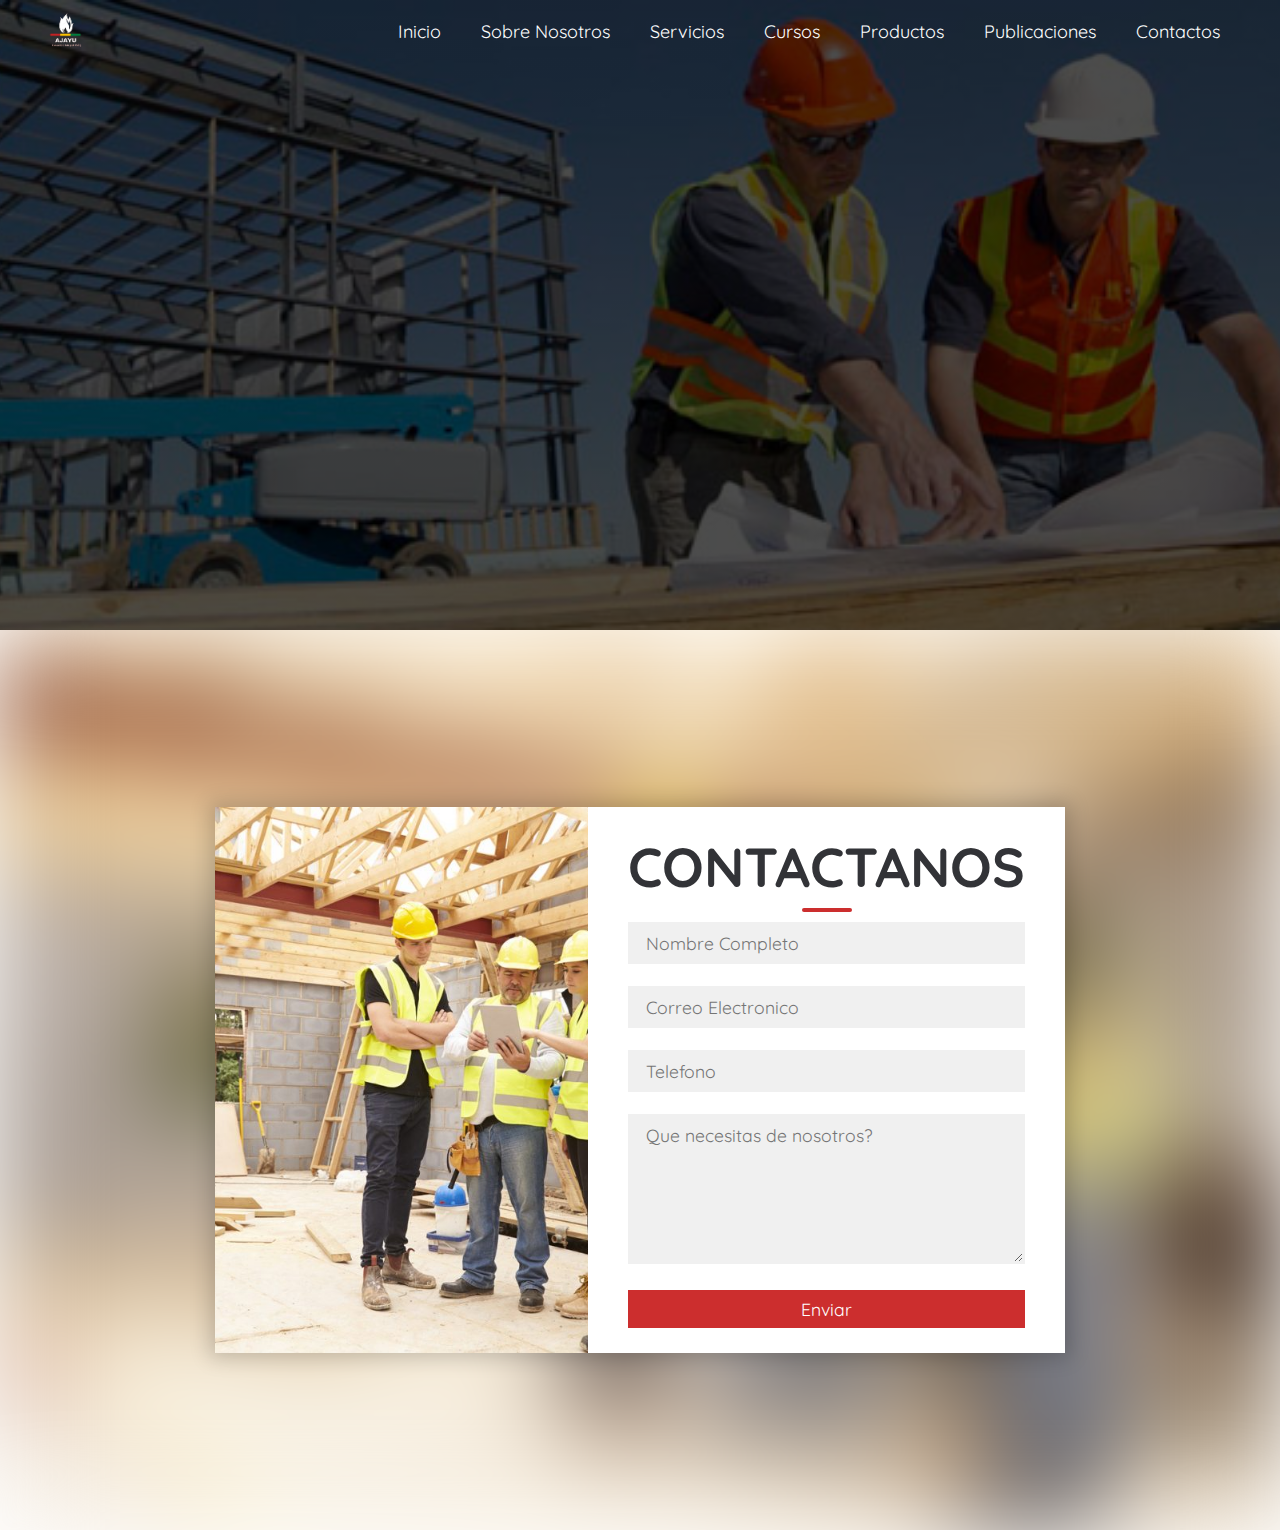
<file: contactanos.html>
<!DOCTYPE html>
<html>
<head>
	<title>Contactanos</title>

    <link rel="stylesheet" type="text/css" href="style.css" media="screen" />

	<link rel="stylesheet" type="text/css" href="contactanosStyle.css">
	<link href="https://fonts.googleapis.com/css?family=Quicksand&display=swap" rel="stylesheet">
	<meta name="viewport" content="width=device-width,initial-scale=1.0,minimum-scale=1.0,maximum-scale=1.0">
</head>
<body>

    <header class="header">
        <div class="menu container">
            <a href="#" src="imagen/logo.jpg" class="logo"> <img src="imagen/LOGOTIPO_ACTUAL_1-removebg-preview.png" class="menu-icono" alt=""></a>
            <input type="checkbox" id="menu"/>
            <!-- <label form="menu">
                <img src="imagen/menu.png" class="menu-icono" alt="">
            </label> -->

            <nav class="navigation">
                <ul>
                    <li><a href="index.html">Inicio</a></li>
                    <li><a href="sobreNosotros.html">Sobre Nosotros</a></li>
                    <li><a href="#">Servicios</a>
                        <ul>
                            <li><a href="Servicio1.html">Servicio 1</a></li>
                            <li><a href="#">Servicio 2</a></li>
                            <li><a href="#">Servicio 3</a></li>
                            <li><a href="#">Servicio 4</a></li>
                        </ul>
                    </li>

                    <li><a href="#">Cursos</a>
                        <ul>
                            <li><a href="curso1.html">Curso 1</a></li>
                            <li><a href="#">Curso  2</a></li>
                            <li><a href="#">Curso  3</a></li>
                            <li><a href="#">Curso  4</a></li>
                        </ul>
                    </li>
                    <li><a href="productos.html">Productos</a></li>
                    <li><a href="publicaciones.html">Publicaciones</a></li>
                    <li><a href="contactanos.html">Contactos</a></li>
                </ul>
            </nav>
        </div>

        <div class="header-content3 container3">

            
           
        </div>
   </header>

	<div class="container2">
		<div class="contact-box">
			<div class="left"></div>
			<div class="right">
				<h2>Contactanos</h2>
				<input type="text" class="field" placeholder="Nombre Completo">
				<input type="text" class="field" placeholder="Correo Electronico">
				<input type="text" class="field" placeholder="Telefono">
				<textarea placeholder="Que necesitas de nosotros?" class="field"></textarea>
				<button class="btn">Enviar</button>
			</div>
		</div>
	</div>
</body>
</html>
</file>
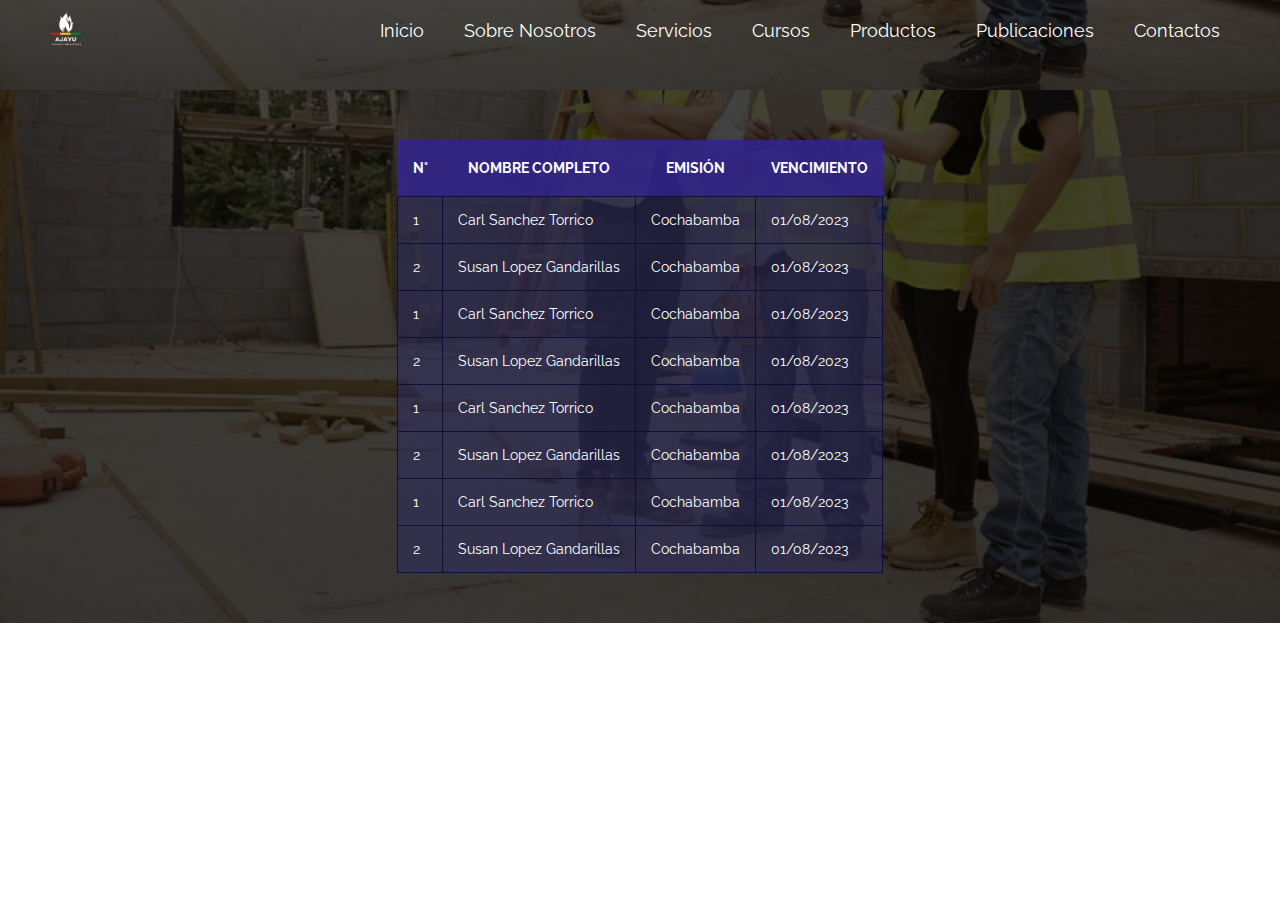
<file: curso1.html>
<!DOCTYPE html>
<html lang="en">
<head>
    <meta charset="UTF-8">
    <meta name="viewport" content="width=device-width, initial-scale=1.0">
    <title>Curso 1</title>
    <link rel="stylesheet" type="text/css" href="style.css" media="screen" />
    <link rel="stylesheet" type="text/css" href="styleTable.css" media="screen" />
</head>
<body>
    
    <header class="header2">
        <div class="menu container">
            <a href="#" class="logo"> <img src="imagen/LOGOTIPO_ACTUAL_1-removebg-preview.png" class="menu-icono" alt=""></a>
            <input type="checkbox" id="menu"/>
            <!-- <label form="menu">
                <img src="imagen/menu.png" class="menu-icono" alt="">
            </label> -->

            <nav class="navigation">
                <ul>
                    <li><a href="index.html">Inicio</a></li>
                    <li><a href="sobreNosotros.html">Sobre Nosotros</a></li>
                    <li><a href="#">Servicios</a>
                        <ul>
                            <li><a href="Servicio1.html">Servicio 1</a></li>
                            <li><a href="#">Servicio 2</a></li>
                            <li><a href="#">Servicio 3</a></li>
                            <li><a href="#">Servicio 4</a></li>
                        </ul>
                    </li>

                    <li><a href="#">Cursos</a>
                        <ul>
                            <li><a href="curso1.html">Curso 1</a></li>
                            <li><a href="#">Curso  2</a></li>
                            <li><a href="#">Curso  3</a></li>
                            <li><a href="#">Curso  4</a></li>
                        </ul>
                    </li>
                    <li><a href="productos.html">Productos</a></li>
                    <li><a href="publicaciones.html">Publicaciones</a></li>
                    <li><a href="contactanos.html">Contactos</a></li>
                </ul>
            </nav>
        </div>
   </header>

<div class="body2">
   <div class="containerTable">
    <table>
        <thead>
           <tr>
            <th>N°</th>
            <th>Nombre Completo</th>
            <th>Emisión</th>
            <th>Vencimiento</th>
           </tr>
        </thead>

        <tbody>
            <tr>
                <td>1</td>
                <td>Carl Sanchez Torrico</td>
                <td>Cochabamba</td>
                <td>01/08/2023</td>
            </tr>

            <tr>
                <td>2</td>
                <td>Susan Lopez Gandarillas</td>
                <td>Cochabamba</td>
                <td>01/08/2023</td>
            </tr>

            <tr>
                <td>1</td>
                <td>Carl Sanchez Torrico</td>
                <td>Cochabamba</td>
                <td>01/08/2023</td>
            </tr>

            <tr>
                <td>2</td>
                <td>Susan Lopez Gandarillas</td>
                <td>Cochabamba</td>
                <td>01/08/2023</td>
            </tr>

            <tr>
                <td>1</td>
                <td>Carl Sanchez Torrico</td>
                <td>Cochabamba</td>
                <td>01/08/2023</td>
            </tr>

            <tr>
                <td>2</td>
                <td>Susan Lopez Gandarillas</td>
                <td>Cochabamba</td>
                <td>01/08/2023</td>
            </tr>

            <tr>
                <td>1</td>
                <td>Carl Sanchez Torrico</td>
                <td>Cochabamba</td>
                <td>01/08/2023</td>
            </tr>

            <tr>
                <td>2</td>
                <td>Susan Lopez Gandarillas</td>
                <td>Cochabamba</td>
                <td>01/08/2023</td>
            </tr>

        </tbody>
    </table>
   </div>
</div>


</body>
</html>
</file>
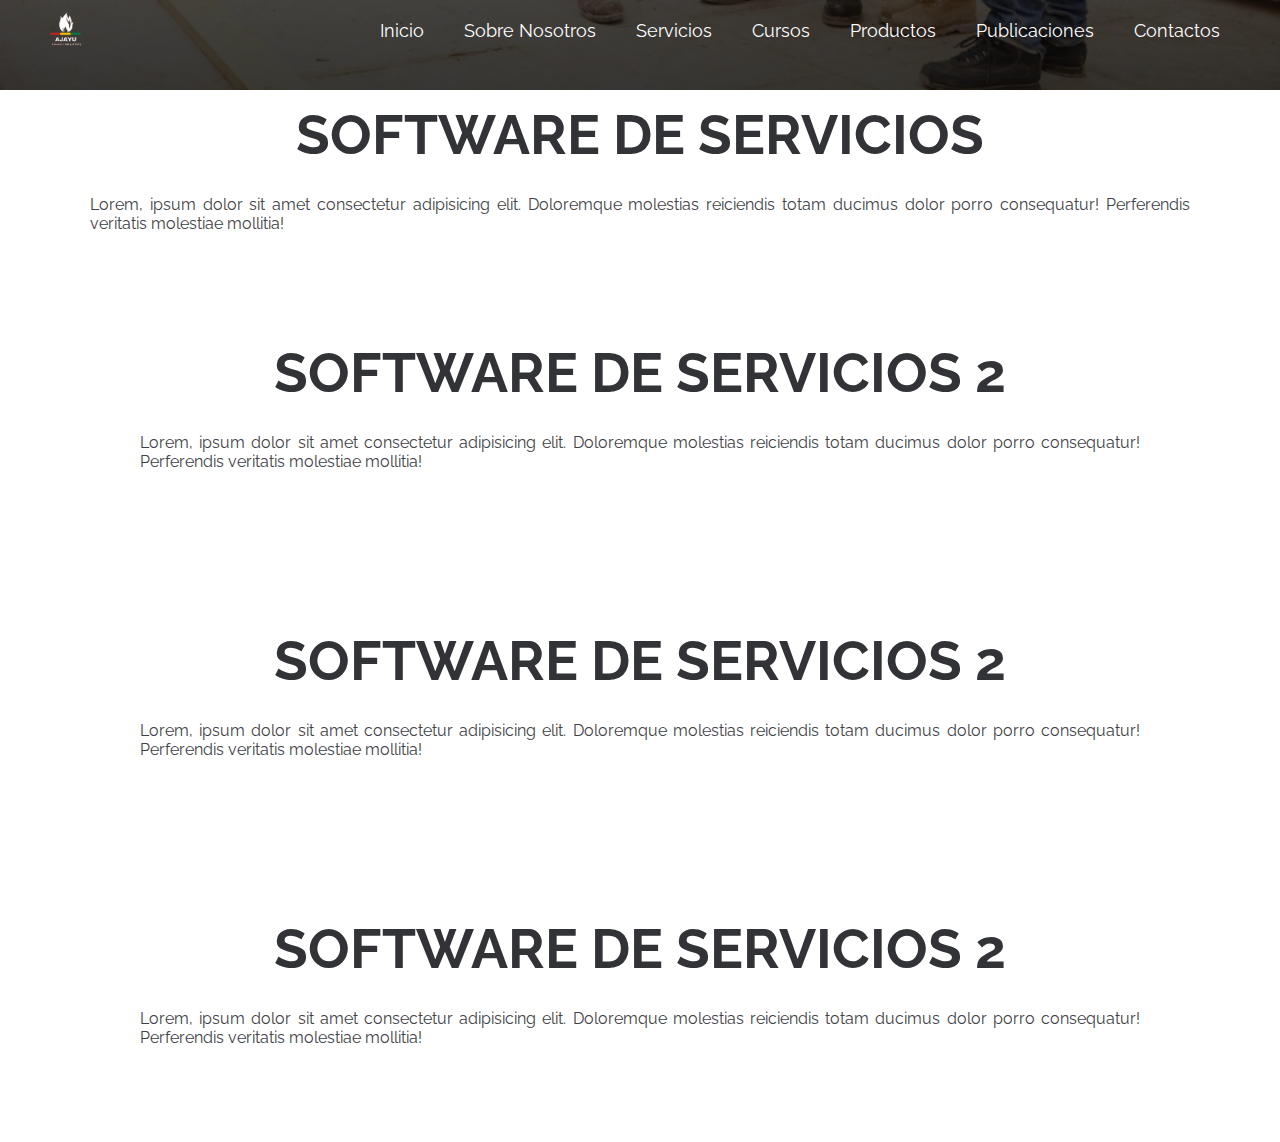
<file: publicaciones.html>
<!DOCTYPE html>
<html lang="en">
<head>
    <meta charset="UTF-8">
    <meta name="viewport" content="width=device-width, initial-scale=1.0">
    <title>Publicaciones</title>
    <link rel="stylesheet" type="text/css" href="style.css" media="screen" />
</head>
<body>
    
    <header class="header2">
        <div class="menu container">
            <a href="#"  class="logo"> <img src="imagen/LOGOTIPO_ACTUAL_1-removebg-preview.png" class="menu-icono" alt=""></a>
            <input type="checkbox" id="menu"/>
            <!-- <label form="menu">
                <img src="imagen/menu.png" class="menu-icono" alt="">
            </label> -->

            <nav class="navigation">
                <ul>
                    <li><a href="index.html">Inicio</a></li>
                    <li><a href="sobreNosotros.html">Sobre Nosotros</a></li>
                    <li><a href="#">Servicios</a>
                        <ul>
                            <li><a href="Servicio1.html">Servicio 1</a></li>
                            <li><a href="#">Servicio 2</a></li>
                            <li><a href="#">Servicio 3</a></li>
                            <li><a href="#">Servicio 4</a></li>
                        </ul>
                    </li>

                    <li><a href="#">Cursos</a>
                        <ul>
                            <li><a href="curso1.html">Curso 1</a></li>
                            <li><a href="#">Curso  2</a></li>
                            <li><a href="#">Curso  3</a></li>
                            <li><a href="#">Curso  4</a></li>
                        </ul>
                    </li>
                    <li><a href="productos.html">Productos</a></li>
                    <li><a href="publicaciones.html">Publicaciones</a></li>
                    <li><a href="contactanos.html">Contactos</a></li>
                </ul>
            </nav>
        </div>

   </header>



   <section class="coffee2">

    <div class="coffee-content container">
       <h2 class="service" style="margin-bottom: 5px;" >Software de Servicios</h2>
       <p class="txt-p2">
           Lorem, ipsum dolor sit amet consectetur adipisicing elit. Doloremque
            molestias reiciendis totam ducimus dolor porro consequatur! Perferendis veritatis molestiae mollitia!
       </p>

       <section class="seccion2">
        <h2 class="service">Software de Servicios 2</h2>
       <p class="txt-p2">
           Lorem, ipsum dolor sit amet consectetur adipisicing elit. Doloremque
            molestias reiciendis totam ducimus dolor porro consequatur! Perferendis veritatis molestiae mollitia!
       </p>
       </section>


       <section class="seccion2">
        <h2 class="service">Software de Servicios 2</h2>
       <p class="txt-p2">
           Lorem, ipsum dolor sit amet consectetur adipisicing elit. Doloremque
            molestias reiciendis totam ducimus dolor porro consequatur! Perferendis veritatis molestiae mollitia!
       </p>
       </section>



       <section class="seccion2">
        <h2 class="service">Software de Servicios 2</h2>
       <p class="txt-p2">
           Lorem, ipsum dolor sit amet consectetur adipisicing elit. Doloremque
            molestias reiciendis totam ducimus dolor porro consequatur! Perferendis veritatis molestiae mollitia!
       </p>
       </section>

    </div>
  </section>

</body>
</html>
</file>
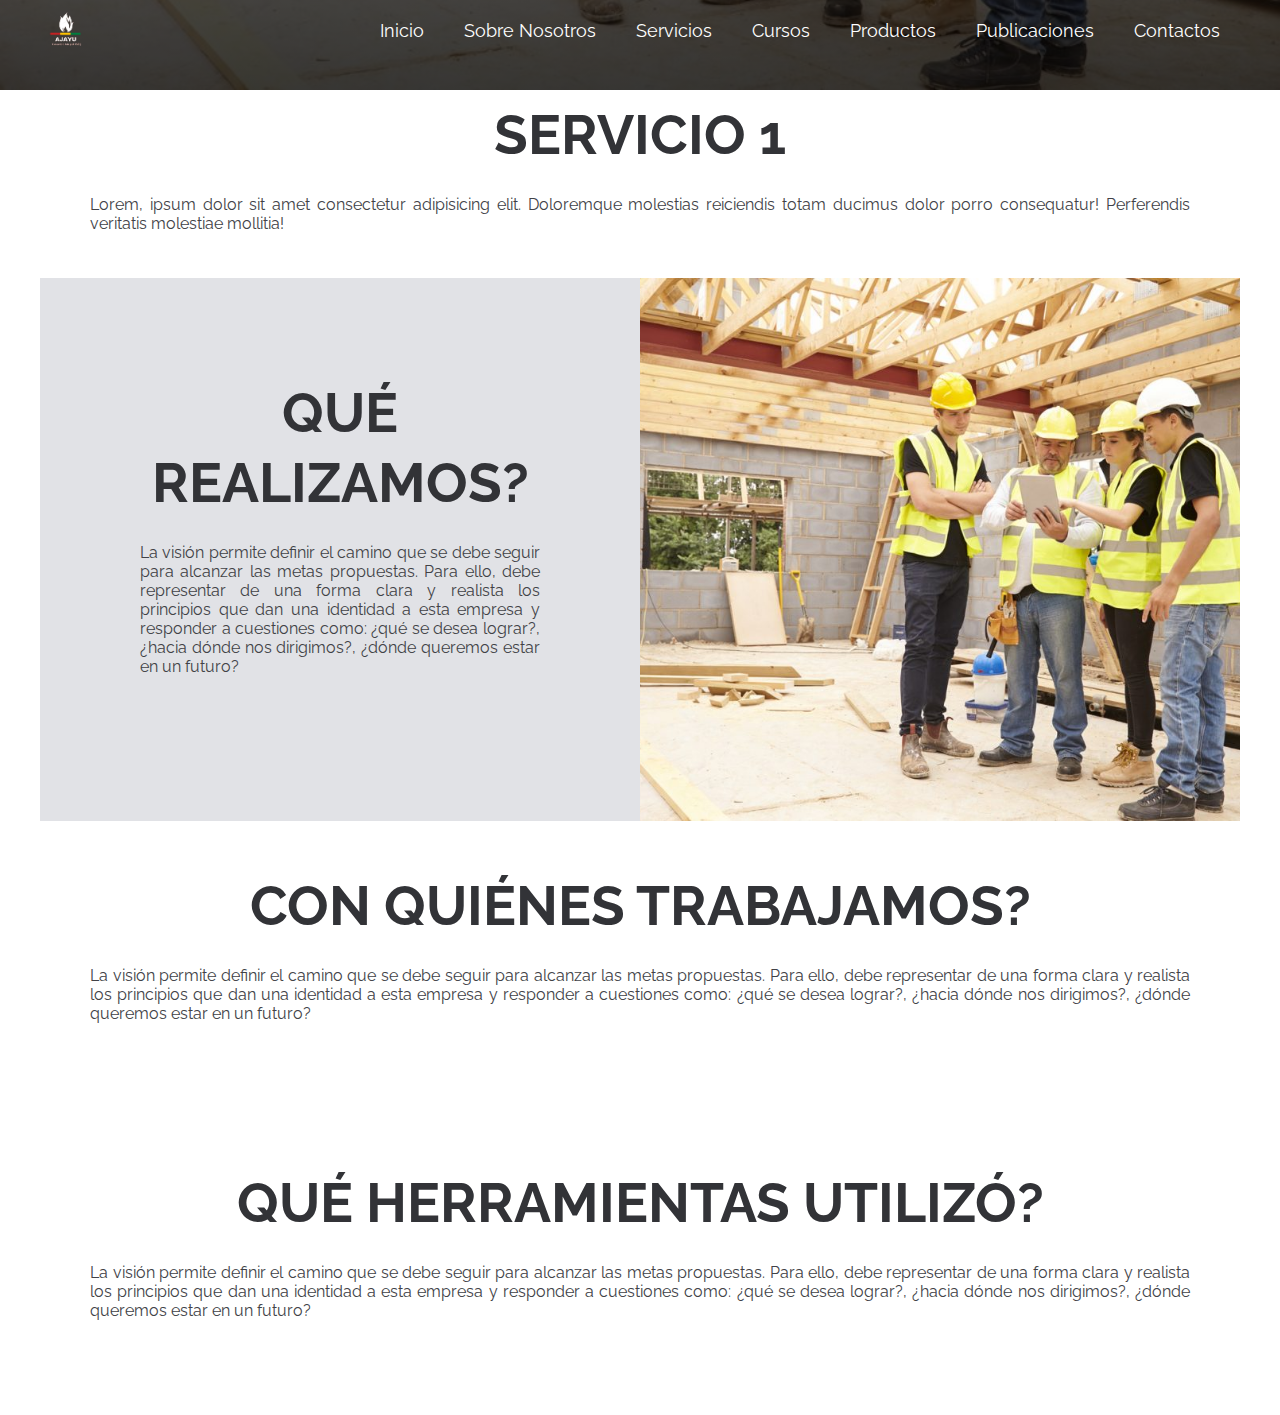
<file: Servicio1.html>
<!DOCTYPE html>
<html lang="en">
<head>
    <meta charset="UTF-8">
    <meta name="viewport" content="width=device-width, initial-scale=1.0">
    <title>Servicio</title>
    <link rel="stylesheet" type="text/css" href="style.css" media="screen" />
</head>
<body>
    
    <header class="header2">
        <div class="menu container">
            <a href="#"  class="logo"> <img src="imagen/LOGOTIPO_ACTUAL_1-removebg-preview.png" class="menu-icono" alt=""></a>
            <input type="checkbox" id="menu"/>
            <!-- <label form="menu">
                <img src="imagen/menu.png" class="menu-icono" alt="">
            </label> -->

            <nav class="navigation">
                <ul>
                    <li><a href="index.html">Inicio</a></li>
                    <li><a href="sobreNosotros.html">Sobre Nosotros</a></li>
                    <li><a href="#">Servicios</a>
                        <ul>
                            <li><a href="Servicio1.html">Servicio 1</a></li>
                            <li><a href="#">Servicio 2</a></li>
                            <li><a href="#">Servicio 3</a></li>
                            <li><a href="#">Servicio 4</a></li>
                        </ul>
                    </li>

                    <li><a href="#">Cursos</a>
                        <ul>
                            <li><a href="curso1.html">Curso 1</a></li>
                            <li><a href="#">Curso  2</a></li>
                            <li><a href="#">Curso  3</a></li>
                            <li><a href="#">Curso  4</a></li>
                        </ul>
                    </li>
                    <li><a href="productos.html">Productos</a></li>
                    <li><a href="publicaciones.html">Publicaciones</a></li>
                    <li><a href="contactanos.html">Contactos</a></li>
                </ul>
            </nav>
        </div>

   </header>



   <section class="coffee2">

    <div class="coffee-content container">
       <h2 class="service">Servicio 1</h2>
       <p class="txt-p2">
           Lorem, ipsum dolor sit amet consectetur adipisicing elit. Doloremque
            molestias reiciendis totam ducimus dolor porro consequatur! Perferendis veritatis molestiae mollitia!
       </p>

       <section class="general">

    
        <div class="general-1">
            <h2 class="vision">Qué realizamos?</h2>
            <p class="parraVision">
                La visión permite definir el camino que se debe seguir para alcanzar
                 las metas propuestas. Para ello, debe representar de una forma clara 
                 y realista los principios que dan una identidad a esta empresa y
                  responder a cuestiones como: ¿qué se desea lograr?, ¿hacia dónde 
                  nos dirigimos?, ¿dónde queremos estar en un futuro?
            </p>

            <!-- <a href="#" class="btn-1">Informacion</a> -->
        </div>
        <div class="general-2">
        
       </section>


       <section class="seccion2">
        <h2 class="vision">Con quiénes trabajamos?</h2>
            <p class="parraVision">
                La visión permite definir el camino que se debe seguir para alcanzar
                 las metas propuestas. Para ello, debe representar de una forma clara 
                 y realista los principios que dan una identidad a esta empresa y
                  responder a cuestiones como: ¿qué se desea lograr?, ¿hacia dónde 
                  nos dirigimos?, ¿dónde queremos estar en un futuro?
            </p>
       </section>

       <section class="seccion2">
        <h2 class="vision">Qué herramientas utilizó?</h2>
            <p class="parraVision">
                La visión permite definir el camino que se debe seguir para alcanzar
                 las metas propuestas. Para ello, debe representar de una forma clara 
                 y realista los principios que dan una identidad a esta empresa y
                  responder a cuestiones como: ¿qué se desea lograr?, ¿hacia dónde 
                  nos dirigimos?, ¿dónde queremos estar en un futuro?
            </p>
       </section>

    </div>
  </section>

</body>
</html>
</file>
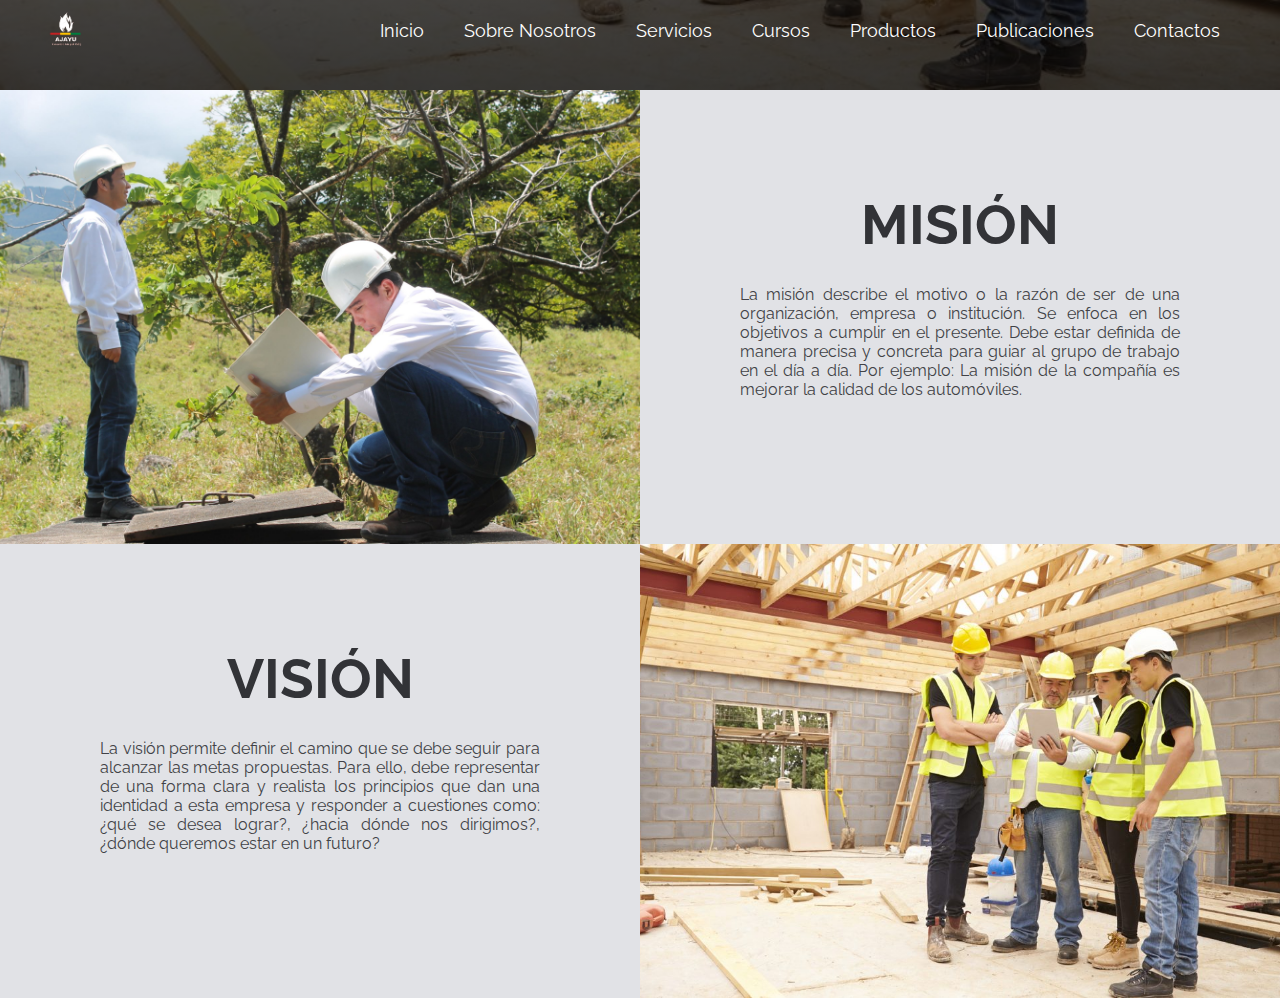
<file: sobreNosotros.html>
<!DOCTYPE html>
<html lang="en">
<head>
    <meta charset="UTF-8">
    <meta name="viewport" content="width=device-width, initial-scale=1.0">
    <title>Sobre Nosotros</title>
    <link rel="stylesheet" type="text/css" href="style.css" media="screen" />
    <link href="index.html">
</head>
<body>

    <header class="header2">
        <div class="menu container">
            <a href="#" class="logo"> <img src="imagen/LOGOTIPO_ACTUAL_1-removebg-preview.png" class="menu-icono" alt=""></a>
            <input type="checkbox" id="menu"/>
            <!-- <label form="menu">
                <img src="imagen/menu.png" class="menu-icono" alt="">
            </label> -->

            <nav class="navigation">
                <ul>
                    <li><a href="index.html">Inicio</a></li>
                    <li><a href="sobreNosotros.html">Sobre Nosotros</a></li>
                    <li><a href="#">Servicios</a>
                        <ul>
                            <li><a href="Servicio1.html">Servicio 1</a></li>
                            <li><a href="#">Servicio 2</a></li>
                            <li><a href="#">Servicio 3</a></li>
                            <li><a href="#">Servicio 4</a></li>
                        </ul>
                    </li>

                    <li><a href="#">Cursos</a>
                        <ul>
                            <li><a href="curso1.html">Curso 1</a></li>
                            <li><a href="#">Curso  2</a></li>
                            <li><a href="#">Curso  3</a></li>
                            <li><a href="#">Curso  4</a></li>
                        </ul>
                    </li>
                    <li><a href="productos.html">Productos</a></li>
                    <li><a href="publicaciones.html">Publicaciones</a></li>
                    <li><a href="contactanos.html">Contactos</a></li>
                </ul>
            </nav>
        </div>

   </header>



    <section class="general">
        <div class="general-3">
        </div>
        
        <div class="general-1">
            <div class="content">
                <h2 class="mision">Misión</h2>
                <p>
                    La misión describe el motivo o la razón de ser de una organización, 
                    empresa o institución. Se enfoca en los objetivos a cumplir en el presente. 
                    Debe estar definida de manera precisa y concreta para guiar al grupo
                     de trabajo en el día a día. Por ejemplo: La misión de la compañía 
                     es mejorar la calidad de los automóviles.
                </p>
            </div>
           
            <!-- <a href="#" class="btn-1">Informacion</a> -->
        </div>
 
                <!-- <img  class="imagenMision" src="imagen/ING SISTEMAS.jpg" alt=""> -->
        </div>
       </section>

    <section class="general">

    
        <div class="general-1">
            <h2 class="vision">Visión</h2>
            <p class="parraVision">
                La visión permite definir el camino que se debe seguir para alcanzar
                 las metas propuestas. Para ello, debe representar de una forma clara 
                 y realista los principios que dan una identidad a esta empresa y
                  responder a cuestiones como: ¿qué se desea lograr?, ¿hacia dónde 
                  nos dirigimos?, ¿dónde queremos estar en un futuro?
            </p>

            <!-- <a href="#" class="btn-1">Informacion</a> -->
        </div>
        <div class="general-2">
        
       </section>
    

  
    
   

</body>
</html>
</file>
<file: style.css>
@import url('https://fonts.googleapis.com/css2?family=Poppins:wght@400;600;700;800&family=Raleway:wght@400;600;700;800&display=swap');

*{
    margin: 0;
    padding: 0;
    box-sizing: border-box;
    /* QUITAR LINEA DE LOS ENLACES */
    text-decoration: none;
    /* QUITAR SIGNOS QUE INDICAN DIVISIONES COMO ASTERISCOS, REDONDOS, ETC */
    list-style: none;
}


body{
    font-family: 'Raleway', sans-serif;
    align-items: center;
    justify-content: center;
    min-height: 100vh;
}

.container{
    max-width: 1200px;
    /* CENTRANDO CONTENIDO */
    margin: 0 auto ;  
}


.header{
    /* COLOCAR TONO OBSCURO A LA IMAGEN */
    background-image: linear-gradient(
        rgba(0,0,0,0.7),
        rgba(0,0,0,0.7)),
        url(imagen/construccion2.jpg);
    /* COLOCAR IMAGEN CENTRADA */
        background-position: center bottom;
    /* NO REPETIR LA IMAGEN DE FONDO PARA OCUPAR LA CABECERA */
        background-repeat: no-repeat;
    /* LA IMAGEN CUBRE TODO EL ANCHO Y LA ALTURA */
        background-size: cover;
        /* DEFINIENDO EL TAMAÑO DEL HEADER */
        min-height: 70vh;
        display: flex;
        /* CENTRAR EL CONTENIDO */
        align-items: center;
}

.menu{
    position: absolute;
    top: 0;
    left: 0;
    right: 0;
    display: flex;
    align-items: center;
    /* COLOCAR SEPARACION ENTRE LOS CAMPOS CREADOS */
    justify-content: space-between;
}

.logo{
    color: aliceblue;
    font-size: 25px;
    font-weight: 800;
}

.menu .navbar ul li  {
    position: relative;
    float: left;
}

.menu .navbar ul li a {
    font-size: 18px;
    padding: 20px;
    color: beige;
    font-weight: 600;
    /* PARA QUE EL PADDING SE COLOQUE CORRECTAMENTE */
    display: block;
}

/* COLOCANDO COLOR EN EL MENU POR DONDE PASA EL CURSOR */
.menu .navbar ul li a:hover {
   color: #ce967b;
}

#menu {
    display: none;
}

.menu-icono{
    width: 50px;
}

.menu-label{
    cursor: pointer;
    display: none;
}


.header-content {
    text-align: center;
}

.header-content h1{
    font-size: 75px;
    line-height: 80px;
    color: #f9fafc;    
    text-transform: uppercase;
    margin-bottom: 35px;
}

.header-content p{
    font-size: 16px;
    color: #c5c5c5;
    padding: 0 250px;
    margin-bottom: 25px;
}

.container3 {
    height: 50%;
}

.btn-1 {
     display: inline-block;
     padding: 11px 35px;
     background-color: firebrick;
     color: #f9fafc;
     text-transform: uppercase;
}

.btn-1:hover {
    background-color: #ebad8d;
}

.coffee {
    padding: 100px 0;
    background-color: #c5cde9;
    position: relative;
}

.coffee-content{
    text-align: center;
}

.coffee-content h2{
    font-size: 55px;
    line-height: 70px;
    color: #323337;
    text-transform: uppercase;
    padding: 0 ;
    margin-bottom: 15px;
}

.service {
    padding: 0, 0 , 10 , 0; 
    margin: 10px;
}

.coffee2 {
    padding: 0px;
}
.txt-p {
    font-size: 16px;
    color: #414247;
    text-align: center;
    padding: 0 ;
    margin-bottom: 35px;
}

.txt-p2 {
    font-size: 16px;
    color: #414247;
    text-align: justify;
    margin-left: 50px;
    margin-right: 50px;
    /* margin-bottom: 35px; */
}

.coffee-group{
    display: flex;
    justify-content: space-between;
    margin-bottom: 50px;
}

p{
    text-align: justify;
}
.coffee-1{
    padding: 0 25px;
    width: 400px;
    height: 400px;
}

.coffee-1 img{
    width: 200px;
}


.coffee-img{
    position: absolute;
    top: 0;
    right: 0;
}

.coffee-1 h3{
    color: #323337;
    font-size: 20px;
    margin-bottom: 15px;
}

/* SECTION 2 */

.services{
    background-image: linear-gradient(
        rgba(0,0,0,0.7),
        rgba(0,0,0,0.7)),
        url(imagen/certificacion.jpg);
        background-position: center;
        background-repeat: no-repeat;
        background-size: cover;
        background-attachment: fixed;
        padding: 100px 0;
}

.services-content{
    text-align: center;
}

.services-content h2{
    font-size: 55px;
    line-height: 70px;
    color: #f9fafc;
    text-transform: uppercase;
    margin-bottom: 50px;
}

.services-content p{
    font-size: 16px;
    color: #c5c5c5;
    margin-bottom: 50px;
    padding: 0 100px ;
}

.services-group{
    display: flex;
    justify-content: space-between;
    margin-bottom: 50px;
}

.services-1{
    padding: 0 100px;
}

.services-1 img{
    width: 25px;
    margin-bottom: 15px;
}

.services-1 h3{
    color: #eaccb3;
    font-size: 18px;
}

.general{
    display: flex;
}

.general-1 {
    width: 50%;
    padding: 100px 100px 100px 100px;
    background-color: #e1e2e6;
}

.general-2 {
    background-image: url(images/images/coffe-1.jpg);
    background-position: center center;
    background-repeat: no-repeat;
    background-size: cover;
    width: 50%;
}

.general-3 {
    background-image: url(images/images/coffee-2.jpg);
    background-position: center center;
    background-repeat: no-repeat;
    background-size: cover;
    width: 50%;
    padding: 0%;
    margin: 0%;
}

h2{
    font-size: 55px;
    line-height: 70px;
    color: #323337;
    text-transform: uppercase;
    margin-bottom: 20px;
}


p{
    font-size: 16px;
    color: #414247;
    margin: 25px 0 45px 0;

}

.blog{
    padding: 100px 0;
    text-align: center;
}

.blog-content {
    display: flex;
    justify-content: space-between;
}

.blog-1 {
    padding: 15px 55px ;
}

.blog-1 img{
    width: 250px;
    border-radius: 15px;
    margin-bottom: 15px;
}

.blog-1 h3{
    font-size: 25px;
    color: #323337;
}

.footer{
    padding: 100px 0;
    background-color: #000000;
}

.footer-content {
    display: flex;
    justify-content: space-between;
}

link h3{
    font-size: 18px;
    color: #f9fafc;
    margin-bottom: 15px;
}

.link a {
    font-size: 16px;
    color: #c5c5c5;
    display: block;
    margin-bottom: 15px;
}

.header .navigation ul li {
    float: left;
    position: relative;
}

.header .navigation ul li a {
    font-size: 18px;
    color: #ffffff;
    text-decoration: none;
    padding: 20px;
    display: block;
    transition: all .2s ease;
}

.header .navigation ul li a:hover {
    background-color: #b22222;
}

.header .navigation ul li ul {
    position: absolute;
    right: 0;
    width: 300px;
    background-color: rgba(6, 11, 32, 0.6);
    display: none;
}

.header .navigation ul li ul a {
    font-size: 15px;
    text-transform: capitalize;
}

.header .navigation ul li ul li ul {
    position: absolute;
    top:0;
    right: 300px;
}

.header .navigation ul li ul li {
    width: 100%;
}

.header .navigation ul li:hover > ul {
    display: initial;
}

.header .navigation ul li ul li span {
    float: right;
    color: #ffffff;
    background-color: #c43348;
    padding: 5px 10px;
    font-size: 12px;
    text-align: center;
    border-radius: 5px;
}

.content {
    padding: 0;
    margin: 0;
    text-align: justify;
}

.header2 .navigation ul li {
    float: left;
    position: relative;
}

.header2 .navigation ul li a {
    font-size: 18px;
    color: #ffffff;
    text-decoration: none;
    padding: 20px;
    display: block;
    transition: all .2s ease;
}

.header2 .navigation ul li a:hover {
    background-color: #b22222;
}

.header2 .navigation ul li ul {
    position: absolute;
    right: 0;
    width: 300px;
    background-color: rgba(6, 11, 32, 0.6);
    display: none;
}

.header2 .navigation ul li ul a {
    font-size: 15px;
    text-transform: capitalize;
}

.header2 .navigation ul li ul li ul {
    position: absolute;
    top:0;
    right: 300px;
}

.header2 .navigation ul li ul li {
    width: 100%;
}

.header2 .navigation ul li:hover > ul {
    display: initial;
}

.header2 .navigation ul li ul li span {
    float: right;
    color: #ffffff;
    background-color: #c43348;
    padding: 5px 10px;
    font-size: 12px;
    text-align: center;
    border-radius: 5px;
}

.seccion2 {
    padding: 50px;
}

/* AGREGANDO RESPONSIVIDAD */

@media(max-width:991px){
    .menu{
        padding: 30px;
    }

    .menu label{
        display: initial;
    }

    .menu .navbar {
        position: absolute;
        top: 100%;
        left: 0;
        right: 0;
        background-color: #323337;
        display: none;
    }

    .menu .navbar ul li{
        width: 100%;
    }

    #menu:checked ~ .navbar{
        display: initial;
    }

    .header {
        min-height: 0vh;
    }

    .header-content{
        padding: 100px 30px;
    }

    .header-content p{
        padding: 0;
    }

    .coffee{
        padding: 30px;
    }

    .coffee-content h2{
        padding: 0;
    }

    .txt-p{
        padding: 0;
        text-align: justify;
    }

    .coffee-group{
        flex-direction: column;
        margin-bottom: 0;
    }

    .coffee-img{
        display: none;
    }
    
    .services {
        padding: 30px;
    }

    .services-content p{
        padding: 0;
    }

    .services-group {
        flex-direction: column;
        margin-bottom: 0;
    }

    .services-1 {
        margin-bottom: 25px;
    }

    .general{
        flex-direction: column;
    }

    .general-1 {
        width: 100%;
        padding: 30px;
        text-align: center;
    }

    .blog{
        padding: 30px;
    }

    .blog-content{
        flex-direction: column;
    }

    .blog-1 {
        padding: 0;
    }

    .footer{
        padding: 30px;
    }

    .footer-content{
        flex-direction: column;
        text-align: center;
    }

    .header label {
        display: initial;
    }

    .header {
        padding: 20px 10%;
    }

    .header .navigation {
        position: absolute;
        top: 100%;
        left: 0;
        right: 0;
        background: rgba(0, 0, 0, 0.502);
        display: none;
    }

    .header .navigation ul li {
        width: 100%;
    }

    .header .navigation ul li a {
        padding: 8px 30px 8px 10%;
    }

    .header .navigation ul li ul {
        position: relative;
        width: 100%;
        left: 0;
    }

    .header .navigation ul  li ul li {
        background-color: rgba(0, 0, 0, 0.502);
    }

    .header .navigation ul li ul li ul {
        position: relative;
        width: 100%;
        left: 0;
    }

    .header .navigation ul li ul li span {
        padding: 4px 10px;
        font-size: 10px;
    }

    #toggle:checked ~ .navigation {
        display: block;
    }


    .header2 label {
        display: initial;
    }

    .header2 {
        padding: 20px 10%;
    }

    .header2 .navigation {
        position: absolute;
        top: 100%;
        left: 0;
        right: 0;
        background: rgba(0, 0, 0, 0.502);
        display: none;
    }

    .header2 .navigation ul li {
        width: 100%;
    }

    .header2 .navigation ul li a {
        padding: 8px 30px 8px 10%;
    }

    .header2 .navigation ul li ul {
        position: relative;
        width: 100%;
        left: 0;
    }

    .header2 .navigation ul  li ul li {
        background-color: rgba(0, 0, 0, 0.502);
    }

    .header2 .navigation ul li ul li ul {
        position: relative;
        width: 100%;
        left: 0;
    }

    .header2 .navigation ul li ul li span {
        padding: 4px 10px;
        font-size: 10px;
    }


} 




.general-2 {
    background-image: url(imagen/construccion.jpg);
    background-position: center;
    background-repeat: no-repeat;
    background-size: cover;
}

.general-3 {
    background-image: url(imagen/ING\ AMBIENTAL.jpg);
    background-position: center;
    background-repeat: no-repeat;
    background-size: cover;
}
.mision, .vision {
    text-align: center;
}

.almacenContenido {
    text-align: justify;
}

.header2{
    /* COLOCAR TONO OBSCURO A LA IMAGEN */
    background-image: linear-gradient(
        rgba(0, 0, 0, 0.735),
        rgba(0, 0, 0, 0.779)),
        url(imagen/construccion.jpg);
    /* COLOCAR IMAGEN CENTRADA */
        background-position: center bottom;
    /* NO REPETIR LA IMAGEN DE FONDO PARA OCUPAR LA CABECERA */
        background-repeat: no-repeat;
    /* LA IMAGEN CUBRE TODO EL ANCHO Y LA ALTURA */
        background-size: cover;
        /* DEFINIENDO EL TAMAÑO DEL HEADER */
        min-height: 10vh;
        display: flex;
        /* CENTRAR EL CONTENIDO */
        align-items: center;
}
</file>
<file: contactanosStyle.css>
*{
	padding: 0;
	margin: 0;
	box-sizing: border-box;
	font-family: 'Quicksand', sans-serif;
}

body{
	height: 100vh;
	width: 100%;
}

.container2{
	position: relative;
	width: 100%;
	height: 100%;
	display: flex;
	justify-content: center;
	align-items: center;
	padding: 20px 100px;
}

.container2:after{
	content: '';
	position: absolute;
	width: 100%;
	height: 100%;
	left: 0;
	top: 0;
	background: url("imagen/construccion.jpg") no-repeat center;
	background-size: cover;
	filter: blur(50px);
	z-index: -1;
}
.contact-box{
	max-width: 850px;
	display: grid;
	grid-template-columns: repeat(2, 1fr);
	justify-content: center;
	align-items: center;
	text-align: center;
	background-color: #fff;
	box-shadow: 0px 0px 19px 5px rgba(0,0,0,0.19);
}

.left{
	background: url("imagen/construccion.jpg") no-repeat center;
	background-size: cover;
	height: 100%;
}

.right{
	padding: 25px 40px;
}

h2{
	position: relative;
	padding: 0 0 10px;
	margin-bottom: 10px;
}

h2:after{
	content: '';
    position: absolute;
    left: 50%;
    bottom: 0;
    transform: translateX(-50%);
    height: 4px;
    width: 50px;
    border-radius: 2px;
    background-color: #cc2e2e;
}

.field{
	width: 100%;
	border: 2px solid rgba(0, 0, 0, 0);
	outline: none;
	background-color: rgba(230, 230, 230, 0.6);
	padding: 0.5rem 1rem;
	font-size: 1.1rem;
	margin-bottom: 22px;
	transition: .3s;
}

.field:hover{
	background-color: rgba(0, 0, 0, 0.1);
}

textarea{
	min-height: 150px;
}

.btn{
	width: 100%;
	padding: 0.5rem 1rem;
	background-color: #cc2e2e;
	color: #fff;
	font-size: 1.1rem;
	border: none;
	outline: none;
	cursor: pointer;
	transition: .3s;
}

.btn:hover{
    background-color: #27ae60;
}

.field:focus{
    border: 2px solid rgba(30,85,250,0.47);
    background-color: #fff;
}

@media screen and (max-width: 880px){
	.contact-box{
		grid-template-columns: 1fr;
	}
	.left{
		height: 200px;
	}
}
</file>
<file: styleTable.css>
@import url('https://fonts.googleapis.com/css2?family=Poppins:wght@400;600;700;800&family=Raleway:wght@400;600;700;800&display=swap');

*{
    margin: 0;
    padding: 0;
    box-sizing: border-box;
    /* QUITAR LINEA DE LOS ENLACES */
    text-decoration: none;
    /* QUITAR SIGNOS QUE INDICAN DIVISIONES COMO ASTERISCOS, REDONDOS, ETC */
    list-style: none;
}


body{
    font-family: 'Raleway', sans-serif;

}

.body2 {
    align-items: center;
    justify-content: center;
    min-height: 100vh;
    display: flex;
    background-image: linear-gradient(
        rgba(0, 0, 0, 0.735),
        rgba(0, 0, 0, 0.779)),
        url(imagen/construccion.jpg);
        background-position: center bottom;
        background-repeat: no-repeat;
        background-size: cover;
        min-height: 10vh;
        display: flex;
        align-items: center;
}


.containerTable {
    border: solid 1px rgba(rgb(12, 17, 46), rgba(7, 22, 102, 0.626), rgba(14, 14, 122, 0.416), alpha);
}
table {
    color: #ffffff;
    font-size: 14px;
    table-layout: fixed;
    border-collapse: collapse;
}

thead {
    background: rgba(50, 37, 137, 0.9);
}

th{
    padding: 20px 15px;
    font-weight: 700;
    text-transform: uppercase;
}

td{
    padding: 15px;
    border: solid 1px rgba(12, 11, 56, 0.90);
    background-color: rgba(46, 45, 92, 0.6);
}
tbody tr {
    cursor: pointer;
}

tbody tr:hover {
    border: solid 1px rgba(32, 73, 121, 0.4);
}

.containerTable {
    padding: 50px;
    
}
</file>
